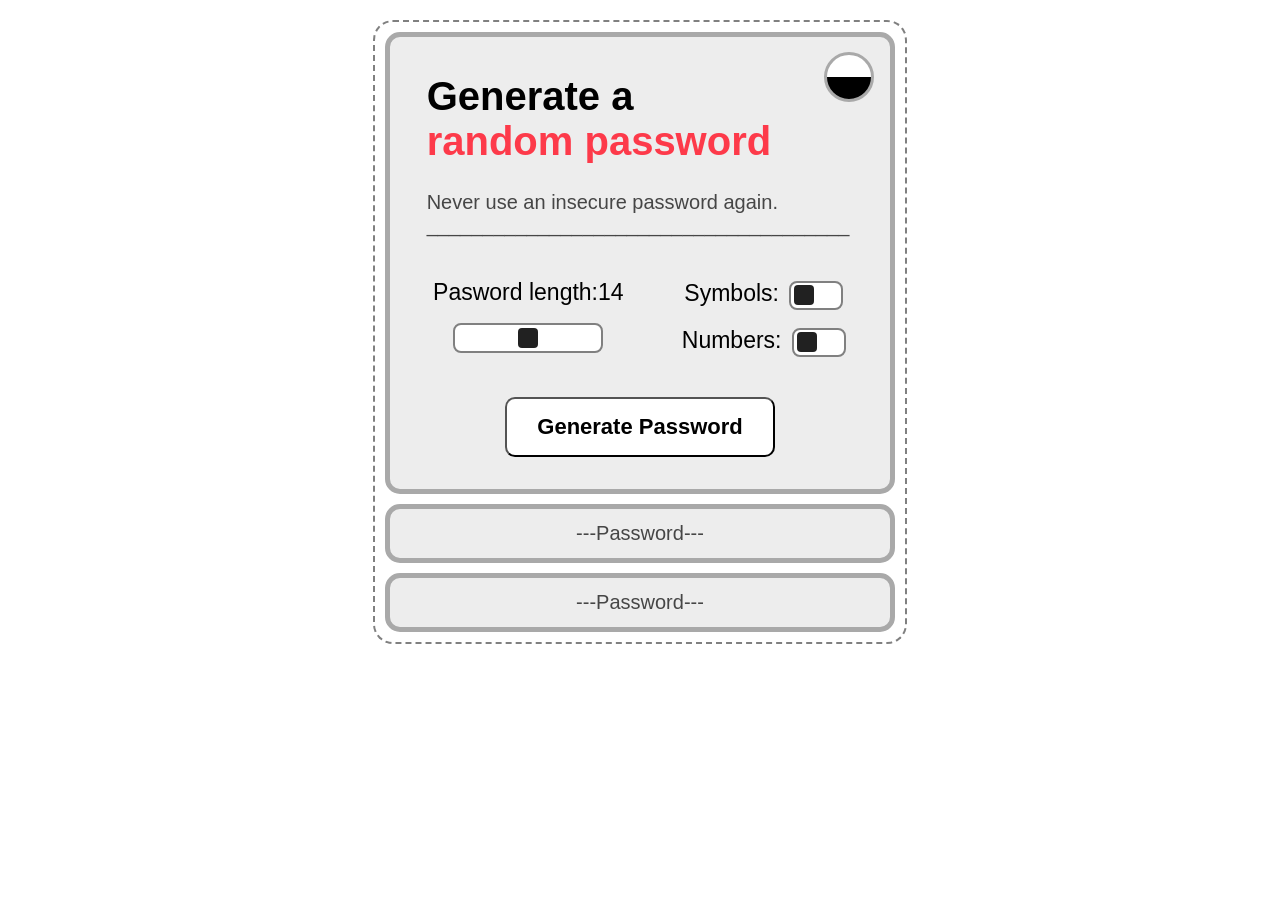
<file: index.html>
<html>
	<head>
    	<meta charset="UTF-8">
        <meta name="viewport" content="width=device-width, initial-scale=1.0">
        <meta name="description" content="A Random Password Generator built with HTML, CSS and Javescript">
        <meta name="author" content="Fakhar E Alam">
        <link rel="stylesheet" href="style.css">
    </head>
    <body>
    	<div class="main">
        	<div class="section1">
            	<div class="btn-text">
                	<div id="text">
                      <h1>Generate a<br><span id="random-pass">random password</span></h1>
                      <p>Never use an insecure password again.<br><span id="line">______________________________________</span></p>
                    </div>
                    <button id="mode-btn"></button>
                </div>
                <div class="passRange-toggle">
                	<div class="passRange">
                    	<label>Pasword length:<span id="s-value">14</span></label>
                        <input id="slider" type="range" min="8" max="20" step="2" value="14">
                    </div>
                    <div class="toggle">
                    	<div class="toggle-item">
                            <span>Symbols:</span>
                            <label class="switch">
                                <input type="checkbox" id="symbols">
                                <span class="slider-toggle"></span>
                            </label>
                        </div>

                        <div class="toggle-item">
                            <span>Numbers:</span>
                            <label class="switch">
                                <input type="checkbox" id="numbers">
                                <span class="slider-toggle"></span>
                            </label>
                        </div>
                    </div>
                </div>
                <button id="gen-pass" onclick="genPass()">Generate Password</button>
            </div>
            <button id="pass1-btn" onclick="copy1()">---Password---</button>
            <button id="pass2-btn" onclick="copy2()">---Password---</button>
        </div>
    	<script src="node.js"></script>
    </body>
</html>
</file>
<file: style.css>
body{
            	font-family:Arial;
            }
        	.main {
                margin:20px auto;
                display:flex;
                justify-content:start;
                align-items:center;
                flex-direction:column;
                gap:10px;
                position:relative;
                width:500px;
                height:600px;
                padding:10px 15px;
                border:2px dashed grey;
                border-radius:20px;
            }
            .section1 {
            	display:flex;
                justify-content:start;
                align-items:center;
                flex-direction:column;
                position:relative;
                width:100%;
                height:460px;
                border:5px solid #A9A9A9;
                background: #EDEDED;
                border-radius:15px;
                transition: transform 0.3s ease, box-shadow 0.3s ease;
            }
            .section1:hover {
            	transform: scale(1.007);
            }
            .btn-text {
            	display:flex;
                justify-content:start;
                align-items:start;
                flex-direction:row;
                gap:10px;
                transform: translateX(28px);
            }
            .btn-text #text {
            	margin-top:10px;
            	font-size:20px;
               	left:10px;
            }
            .btn-text #text p {
            	color: #464646;
            }
            .btn-text #text #random-pass {
            	color: #fd3a4a;
            }
            #line {
            	color: #464646;
            }
            #mode-btn {
            	position:relative;
                top:15px;
                left:-35px;
                width:50px;
                height:50px;
                border-radius:50%;
                background: linear-gradient(to top, black 50%, white 50%);
                border: 3px solid #A9A9A9;
                transition: transform 0.3s ease, box-shadow 0.3s ease;
            }
            #mode-btn:hover {
            	transform:scale(1.10);
                box-shadow: 0 0 2px black;
            }
            #mode-btn:active {
            	transform:scale(0.90);
            }
            .passRange-toggle {
            	display:flex;
                justify-content:space-evenly;
                align-items:center;
                flex-direction:row;
                width:450px;
                height:120px;
                gap:30px;
            }
            .passRange-toggle .passRange {
            	display:flex;
                justify-content:center;
                align-items:center;
                flex-direction:column;
                gap:15px;
                font-size:23px;
                width:200px;
                height:120px;
            }
            .passRange #slider {
            	-webkit-appearance: none;
    			width: 150px;
    			background: white;
                border:2px solid grey;
    			border-radius: 8px;
    			outline: none;
        		padding:3px 3px 3px 3px;
            }
            .passRange #slider::-webkit-slider-thumb {
  				-webkit-appearance: none;
  				height: 20px;
  				width: 20px;
  				background: #212121;
  				cursor: pointer;
  				border-radius: 20%;
			}
            .passRange-toggle .toggle {
            	display:flex;
                justify-content:center;
                align-items:center;
                flex-direction:column;
                gap:20px;
                font-size:23px;
                width:180px;
                height:120px;
            }
            #pass1-btn, #pass2-btn {
            	position:relative;
                width:510px;
                height:60px;
                border-radius:15px;
                border:5px solid #A9A9A9;
                background: #EDEDED;
                color: #464646;
                font-size:20px;
            	transition: transform 0.3s ease, box-shadow 0.3s ease;
            }
            #pass1-btn:hover, #pass2-btn:hover {
            	transform: scale(1.01);
            }
            #pass1-btn:active, #pass2-btn:active {
            	transform: scale(0.98);
            }
            #gen-pass{
            	font-size:22px;
                margin-top:20px;
                padding:15px 30px 15px 30px;
                border-radius:10px;
                background: white;
                font-weight:bold;
                transition: transform 0.3s ease, all 0.3s ease;
            }
            #gen-pass:hover {
            	transform: translateY(-3px);
                box-shadow: 0 2px 3px grey;
                background: #212121;
                color: white;
            }
            #gen-pass:active {
            	transform: translateY(3px);
                box-shadow: 0 0 5px grey;
            }
            
            
            
            .toggle-item {
                display: flex;
                align-items: center;
                gap: 10px;
            }

            /* Hide default checkbox */
            .switch input {
                display: none;
            }

            /* Toggle background */
            .switch {
                position: relative;
                width: 50px;
                height: 25px;
            }

            .slider-toggle {
                position: absolute;
                cursor: pointer;
                background-color: white;
                border-radius: 8px;
                border: 2px solid grey;
                width: 100%;
                height: 100%;
                transition: 0.3s;
            }

            /* Circle */
            .slider-toggle::before {
                content: "";
                position: absolute;
                width: 20px;
                height: 20px;
                left: 3px;
                top: 2.5px;
                background-color: #212121;
                border-radius: 20%;
                transition: 0.3s;
            }

            /* When checked */
            .switch input:checked + .slider-toggle {
                background-color: darkgrey;
            }

            .switch input:checked + .slider-toggle::before {
                transform: translateX(24px);
            }
            
            /* DARK MODE */
            
            .dark {
                background: #121212;
                color: #EDEDED;
            }

            .dark .main {
                border: 2px dashed #444;
            }
			.dark #mode-btn {
            	background: linear-gradient(to top, white 50%, black 50%);
                border: 3px solid #333;
                transition: transform 0.3s ease, box-shadow 0.3s ease;
            }
            .dark #mode-btn:hover {
            	transform:scale(1.10);
                box-shadow: 0 0 4px white;
            }
            .dark #mode-btn:active {
            	transform:scale(0.90);
            }
            .dark .section1 {
                background: #1E1E1E;
                border: 5px solid #333;
            }

            .dark .btn-text #text p, .dark #line {
                color: #B0B0B0;
            }

            .dark #random-pass {
                color: #ff6b6b;
            }

            .dark #pass1-btn, .dark #pass2-btn {
                background: #1E1E1E;
                color: #EDEDED;
                border: 5px solid #333;
            }

            .dark #gen-pass {
                background: #333;
                color: white;
            }

            .dark #gen-pass:hover {
                background: white;
                color: black;
            }

            /* Toggle styling in dark */
            .dark .slider-toggle {
                background-color: #333;
                border: 2px solid #555;
            }

            .dark .slider-toggle::before {
                background-color: #EDEDED;
            }
            .dark .switch input:checked + .slider-toggle {
            	 background-color: grey;
            }

            /* Range slider in dark */
            .dark #slider {
                background: #333;
                border: 2px solid #555;
            }

            .dark #slider::-webkit-slider-thumb {
                background: #EDEDED;
            }
</file>
